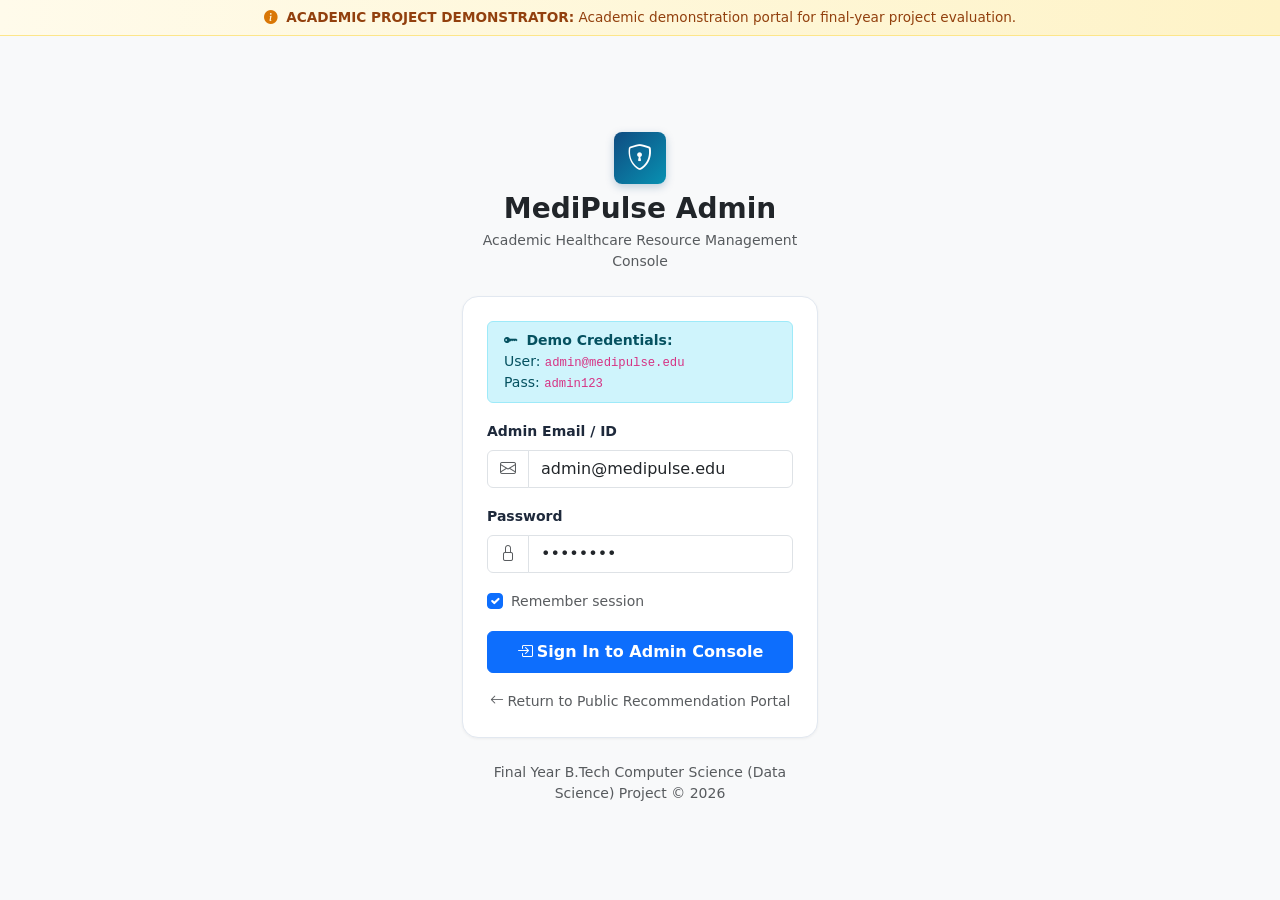
<file: frontend/pages/login.html>
<!DOCTYPE html>
<html lang="en">
<head>
  <meta charset="UTF-8">
  <meta name="viewport" content="width=device-width, initial-scale=1.0">
  <title>Admin Portal Login | MediPulse</title>
  <link href="https://cdn.jsdelivr.net/npm/bootstrap@5.3.2/dist/css/bootstrap.min.css" rel="stylesheet">
  <link rel="stylesheet" href="https://cdn.jsdelivr.net/npm/bootstrap-icons@1.11.3/font/bootstrap-icons.min.css">
  <link rel="stylesheet" href="../css/style.css">
</head>
<body class="bg-light d-flex flex-column min-vh-100">

  <!-- Top Academic Disclaimer Banner -->
  <div class="academic-disclaimer-banner text-center">
    <i class="bi bi-info-circle-fill me-1"></i>
    <strong>ACADEMIC PROJECT DEMONSTRATOR:</strong>
    Academic demonstration portal for final-year project evaluation.
  </div>

  <div class="container my-auto py-5">
    <div class="row justify-content-center">
      <div class="col-md-6 col-lg-5 col-xl-4">
        <div class="text-center mb-4">
          <div class="brand-icon-box mx-auto mb-2" style="width: 52px; height: 52px; font-size: 1.6rem;">
            <i class="bi bi-shield-lock"></i>
          </div>
          <h3 class="fw-bold text-dark mb-1">MediPulse Admin</h3>
          <p class="text-muted small">Academic Healthcare Resource Management Console</p>
        </div>

        <div class="custom-card shadow-md">
          <div class="alert alert-info py-2 px-3 small mb-3">
            <i class="bi bi-key-fill me-1"></i>
            <strong>Demo Credentials:</strong><br>
            User: <code>admin@medipulse.edu</code><br>
            Pass: <code>admin123</code>
          </div>

          <form id="loginForm" onsubmit="event.preventDefault(); window.location.href='admin.html';">
            <div class="mb-3">
              <label class="form-label small fw-bold">Admin Email / ID</label>
              <div class="input-group">
                <span class="input-group-text bg-white"><i class="bi bi-envelope text-muted"></i></span>
                <input type="email" class="form-control" value="admin@medipulse.edu" required>
              </div>
            </div>

            <div class="mb-3">
              <label class="form-label small fw-bold">Password</label>
              <div class="input-group">
                <span class="input-group-text bg-white"><i class="bi bi-lock text-muted"></i></span>
                <input type="password" class="form-control" value="admin123" required>
              </div>
            </div>

            <div class="d-flex justify-content-between align-items-center mb-3">
              <div class="form-check">
                <input class="form-check-input" type="checkbox" id="rememberMe" checked>
                <label class="form-check-label small text-muted" for="rememberMe">Remember session</label>
              </div>
            </div>

            <button type="submit" class="btn btn-primary w-100 fw-semibold py-2">
              <i class="bi bi-box-arrow-in-right me-1"></i>Sign In to Admin Console
            </button>
          </form>

          <div class="text-center mt-3">
            <a href="../index.html" class="small text-muted text-decoration-none">
              <i class="bi bi-arrow-left me-1"></i>Return to Public Recommendation Portal
            </a>
          </div>
        </div>

        <div class="text-center text-muted small mt-4">
          Final Year B.Tech Computer Science (Data Science) Project &copy; 2026
        </div>
      </div>
    </div>
  </div>

  <script src="https://cdn.jsdelivr.net/npm/bootstrap@5.3.2/dist/js/bootstrap.bundle.min.js"></script>
</body>
</html>
</file>
<file: frontend/css/style.css>
/* ==========================================================================
   HEALTHCARE RESOURCE RECOMMENDATION SYSTEM - MAIN STYLESHEET
   Phase 1: Modern Responsive Medical Design System
   ========================================================================== */

:root {
  --primary-blue: #0f4c81;
  --primary-dark: #0a2540;
  --accent-teal: #0891b2;
  --accent-cyan: #06b6d4;
  --health-green: #10b981;
  --alert-amber: #f59e0b;
  --danger-red: #ef4444;
  --bg-slate: #f8fafc;
  --card-bg: #ffffff;
  --text-main: #1e293b;
  --text-muted: #64748b;
  --border-subtle: #e2e8f0;
  --shadow-sm: 0 1px 3px rgba(0, 0, 0, 0.05);
  --shadow-md: 0 6px 18px rgba(15, 76, 129, 0.08);
  --shadow-lg: 0 12px 28px rgba(15, 76, 129, 0.12);
  --radius-lg: 16px;
  --radius-md: 10px;
}

body {
  font-family: 'Segoe UI', system-ui, -apple-system, BlinkMacSystemFont, Roboto, sans-serif;
  background-color: var(--bg-slate);
  color: var(--text-main);
  min-height: 100vh;
  display: flex;
  flex-direction: column;
}

/* ==========================================================================
   Header & Top Academic Notice
   ========================================================================== */
.academic-disclaimer-banner {
  background: linear-gradient(90deg, #fffbeb, #fef3c7);
  border-bottom: 1px solid #fde68a;
  color: #92400e;
  font-size: 0.85rem;
  padding: 0.45rem 1rem;
}

.academic-disclaimer-banner i {
  color: #d97706;
}

.navbar-brand-custom {
  font-weight: 700;
  font-size: 1.25rem;
  color: var(--primary-blue) !important;
  display: flex;
  align-items: center;
  gap: 0.6rem;
}

.brand-icon-box {
  background: linear-gradient(135deg, var(--primary-blue), var(--accent-teal));
  color: #fff;
  width: 38px;
  height: 38px;
  display: flex;
  align-items: center;
  justify-content: center;
  border-radius: 8px;
  font-size: 1.2rem;
  box-shadow: 0 3px 8px rgba(15, 76, 129, 0.25);
}

.nav-link {
  font-weight: 500;
  color: #475569 !important;
  padding: 0.6rem 0.9rem !important;
  border-radius: 6px;
  transition: all 0.2s ease-in-out;
}

.nav-link:hover, .nav-link.active {
  color: var(--primary-blue) !important;
  background-color: #f1f5f9;
}

.demo-mode-badge {
  background-color: #ecfdf5;
  color: #065f46;
  border: 1px solid #a7f3d0;
  font-size: 0.75rem;
  padding: 0.25rem 0.65rem;
  border-radius: 20px;
  display: inline-flex;
  align-items: center;
  gap: 0.4rem;
}

.demo-pulse-dot {
  width: 7px;
  height: 7px;
  background-color: var(--health-green);
  border-radius: 50%;
  animation: pulse-ring 1.8s infinite;
}

@keyframes pulse-ring {
  0% { transform: scale(0.95); opacity: 0.7; }
  50% { transform: scale(1.4); opacity: 1; }
  100% { transform: scale(0.95); opacity: 0.7; }
}

/* ==========================================================================
   Hero Section
   ========================================================================== */
.hero-section {
  background: linear-gradient(135deg, #0a2540 0%, #0f4c81 60%, #0891b2 100%);
  color: #ffffff;
  padding: 3.5rem 0 3rem;
  position: relative;
  overflow: hidden;
}

.hero-section::after {
  content: "";
  position: absolute;
  top: -50%;
  right: -20%;
  width: 600px;
  height: 600px;
  background: radial-gradient(circle, rgba(255,255,255,0.06) 0%, rgba(255,255,255,0) 70%);
  border-radius: 50%;
  pointer-events: none;
}

.hero-title {
  font-size: 2.5rem;
  font-weight: 800;
  line-height: 1.2;
  letter-spacing: -0.02em;
}

.hero-subtitle {
  font-size: 1.15rem;
  color: #e2e8f0;
  max-width: 680px;
  margin-top: 1rem;
  font-weight: 300;
}

.hero-badge-pill {
  background: rgba(255, 255, 255, 0.15);
  backdrop-filter: blur(8px);
  color: #f8fafc;
  padding: 0.35rem 0.85rem;
  border-radius: 30px;
  font-size: 0.82rem;
  display: inline-block;
  margin-bottom: 1rem;
  border: 1px solid rgba(255, 255, 255, 0.25);
}

.hero-actions .btn {
  padding: 0.75rem 1.4rem;
  font-weight: 600;
  border-radius: 8px;
  box-shadow: 0 4px 14px rgba(0,0,0,0.15);
  transition: transform 0.15s ease, box-shadow 0.15s ease;
}

.hero-actions .btn:hover {
  transform: translateY(-2px);
  box-shadow: 0 6px 20px rgba(0,0,0,0.22);
}

/* ==========================================================================
   Statistics Cards
   ========================================================================== */
.stat-card {
  background: var(--card-bg);
  border: 1px solid var(--border-subtle);
  border-radius: var(--radius-md);
  padding: 1.25rem;
  box-shadow: var(--shadow-sm);
  transition: all 0.2s ease-in-out;
  display: flex;
  align-items: center;
  gap: 1rem;
}

.stat-card:hover {
  transform: translateY(-3px);
  box-shadow: var(--shadow-md);
  border-color: #cbd5e1;
}

.stat-icon {
  width: 52px;
  height: 52px;
  border-radius: 12px;
  display: flex;
  align-items: center;
  justify-content: center;
  font-size: 1.5rem;
  flex-shrink: 0;
}

.stat-icon.blue { background: #e0f2fe; color: #0284c7; }
.stat-icon.green { background: #dcfce7; color: #16a34a; }
.stat-icon.purple { background: #f3e8ff; color: #9333ea; }
.stat-icon.red { background: #fee2e2; color: #dc2626; }
.stat-icon.amber { background: #fef3c7; color: #d97706; }

.stat-value {
  font-size: 1.7rem;
  font-weight: 700;
  line-height: 1.1;
  color: var(--text-main);
}

.stat-label {
  font-size: 0.85rem;
  color: var(--text-muted);
  font-weight: 500;
  margin-bottom: 0.2rem;
}

/* ==========================================================================
   Cards & Layout
   ========================================================================== */
.custom-card {
  background: var(--card-bg);
  border: 1px solid var(--border-subtle);
  border-radius: var(--radius-lg);
  padding: 1.5rem;
  box-shadow: var(--shadow-sm);
  transition: all 0.2s ease-in-out;
}

.custom-card:hover {
  box-shadow: var(--shadow-md);
}

.section-header {
  margin-bottom: 1.75rem;
}

.section-title {
  font-size: 1.55rem;
  font-weight: 700;
  color: var(--primary-dark);
  letter-spacing: -0.01em;
}

.section-subtitle {
  color: var(--text-muted);
  font-size: 0.95rem;
}

/* ==========================================================================
   Hospital Recommendation Cards
   ========================================================================== */
.hospital-card {
  background: var(--card-bg);
  border: 1px solid var(--border-subtle);
  border-radius: var(--radius-lg);
  overflow: hidden;
  transition: all 0.25s ease-in-out;
  position: relative;
  display: flex;
  flex-direction: column;
  height: 100%;
  cursor: pointer;
}

.card-dblclick-hint {
  user-select: none;
  transition: opacity 0.2s ease;
  opacity: 0.75;
}

.hospital-card:hover .card-dblclick-hint {
  opacity: 1;
  color: var(--primary) !important;
}

.hospital-card:hover {
  transform: translateY(-4px);
  box-shadow: var(--shadow-lg);
  border-color: #93c5fd;
}

.hospital-card-header {
  padding: 1.25rem 1.25rem 0.75rem;
  display: flex;
  justify-content: space-between;
  align-items: flex-start;
  gap: 0.75rem;
  border-bottom: 1px solid #f1f5f9;
}

.hospital-title {
  font-size: 1.15rem;
  font-weight: 700;
  color: var(--primary-dark);
  line-height: 1.3;
  margin-bottom: 0.25rem;
}

.hospital-specialty-pill {
  background-color: #e0f2fe;
  color: #0369a1;
  font-weight: 600;
  font-size: 0.78rem;
  padding: 0.2rem 0.6rem;
  border-radius: 6px;
  display: inline-block;
}

.score-badge-circle {
  width: 58px;
  height: 58px;
  border-radius: 50%;
  background: linear-gradient(135deg, #0284c7, #0f4c81);
  color: #ffffff;
  display: flex;
  flex-direction: column;
  align-items: center;
  justify-content: center;
  font-weight: 800;
  font-size: 1.05rem;
  line-height: 1;
  flex-shrink: 0;
  box-shadow: 0 4px 10px rgba(14, 116, 144, 0.3);
}

.score-badge-circle small {
  font-size: 0.55rem;
  font-weight: 600;
  text-transform: uppercase;
  letter-spacing: 0.5px;
  opacity: 0.9;
  margin-top: 2px;
}

.hospital-card-body {
  padding: 1.1rem 1.25rem;
  flex-grow: 1;
}

.meta-grid {
  display: grid;
  grid-template-columns: repeat(2, 1fr);
  gap: 0.75rem 1rem;
  margin-bottom: 1rem;
}

.meta-item {
  display: flex;
  flex-direction: column;
}

.meta-item-label {
  font-size: 0.72rem;
  color: var(--text-muted);
  text-transform: uppercase;
  font-weight: 600;
  letter-spacing: 0.5px;
  margin-bottom: 2px;
}

.meta-item-value {
  font-size: 0.92rem;
  font-weight: 600;
  color: var(--text-main);
  display: flex;
  align-items: center;
  gap: 0.35rem;
}

/* Factor breakdown mini-bars */
.explainable-breakdown {
  background: #f8fafc;
  border-radius: 8px;
  padding: 0.75rem;
  border: 1px dashed var(--border-subtle);
  margin-top: 0.85rem;
}

.explainable-title {
  font-size: 0.75rem;
  font-weight: 700;
  color: #475569;
  text-transform: uppercase;
  letter-spacing: 0.5px;
  margin-bottom: 0.5rem;
  display: flex;
  align-items: center;
  justify-content: space-between;
}

.factor-meter {
  margin-bottom: 0.4rem;
}

.factor-meter:last-child {
  margin-bottom: 0;
}

.factor-label-row {
  display: flex;
  justify-content: space-between;
  font-size: 0.72rem;
  color: #64748b;
  margin-bottom: 2px;
}

.progress-thin {
  height: 6px;
  border-radius: 4px;
  background-color: #e2e8f0;
}

.hospital-card-footer {
  padding: 0.85rem 1.25rem;
  background-color: #fafbfd;
  border-top: 1px solid #f1f5f9;
  display: flex;
  align-items: center;
  justify-content: space-between;
}

/* ==========================================================================
   Badges & Indicators
   ========================================================================== */
.badge-emergency-low {
  background-color: #ecfdf5;
  color: #047857;
  border: 1px solid #a7f3d0;
  font-weight: 600;
  font-size: 0.75rem;
}

.badge-emergency-medium {
  background-color: #eff6ff;
  color: #1d4ed8;
  border: 1px solid #bfdbfe;
  font-weight: 600;
  font-size: 0.75rem;
}

.badge-emergency-high {
  background-color: #fffbeb;
  color: #b45309;
  border: 1px solid #fde68a;
  font-weight: 600;
  font-size: 0.75rem;
}

.badge-emergency-critical {
  background-color: #fef2f2;
  color: #b91c1c;
  border: 1px solid #fecaca;
  font-weight: 600;
  font-size: 0.75rem;
  animation: pulse-border 1.5s infinite;
}

@keyframes pulse-border {
  0% { box-shadow: 0 0 0 0 rgba(239, 68, 68, 0.4); }
  70% { box-shadow: 0 0 0 5px rgba(239, 68, 68, 0); }
  100% { box-shadow: 0 0 0 0 rgba(239, 68, 68, 0); }
}

.rating-pill {
  background-color: #fef3c7;
  color: #92400e;
  font-size: 0.8rem;
  font-weight: 700;
  padding: 0.15rem 0.45rem;
  border-radius: 5px;
  display: inline-flex;
  align-items: center;
  gap: 0.25rem;
}

/* ==========================================================================
   Filter Panel
   ========================================================================== */
.filter-card {
  background: #ffffff;
  border: 1px solid var(--border-subtle);
  border-radius: var(--radius-lg);
  padding: 1.5rem;
  box-shadow: var(--shadow-sm);
  position: sticky;
  top: 1.5rem;
}

.filter-header {
  display: flex;
  align-items: center;
  justify-content: space-between;
  margin-bottom: 1.25rem;
  padding-bottom: 0.75rem;
  border-bottom: 1px solid var(--border-subtle);
}

.filter-title {
  font-weight: 700;
  font-size: 1.1rem;
  color: var(--primary-dark);
  display: flex;
  align-items: center;
  gap: 0.5rem;
}

.form-label-bold {
  font-size: 0.85rem;
  font-weight: 600;
  color: #334155;
  margin-bottom: 0.35rem;
}

.slider-val-badge {
  font-size: 0.82rem;
  font-weight: 700;
  color: var(--primary-blue);
}

/* ==========================================================================
   Tables & Lists
   ========================================================================== */
.custom-table {
  width: 100%;
  border-collapse: separate;
  border-spacing: 0;
}

.custom-table th {
  background-color: #f8fafc;
  color: #475569;
  font-size: 0.8rem;
  text-transform: uppercase;
  letter-spacing: 0.5px;
  font-weight: 600;
  padding: 0.9rem 1rem;
  border-bottom: 2px solid var(--border-subtle);
}

.custom-table td {
  padding: 1rem;
  vertical-align: middle;
  border-bottom: 1px solid var(--border-subtle);
  font-size: 0.9rem;
}

.custom-table tbody tr:hover {
  background-color: #f1f5f9;
}

/* ==========================================================================
   Blood Matrix Grid
   ========================================================================== */
.blood-unit-badge {
  font-weight: 700;
  font-size: 1.1rem;
  width: 48px;
  height: 48px;
  border-radius: 50%;
  display: flex;
  align-items: center;
  justify-content: center;
  color: #ffffff;
  background: linear-gradient(135deg, #ef4444, #b91c1c);
  box-shadow: 0 4px 10px rgba(239, 68, 68, 0.25);
}

.stock-pill {
  padding: 0.25rem 0.6rem;
  border-radius: 20px;
  font-size: 0.75rem;
  font-weight: 600;
}

.stock-adequate { background-color: #ecfdf5; color: #047857; }
.stock-low { background-color: #fffbeb; color: #b45309; }
.stock-critical { background-color: #fef2f2; color: #b91c1c; }

/* ==========================================================================
   Algorithm Visualizer
   ========================================================================== */
.algo-weight-tag {
  background-color: #f1f5f9;
  border: 1px solid #cbd5e1;
  color: #334155;
  border-radius: 6px;
  padding: 0.3rem 0.6rem;
  font-size: 0.78rem;
  font-weight: 600;
  display: inline-block;
  margin: 0.2rem;
}

/* ==========================================================================
   Footer
   ========================================================================== */
footer {
  margin-top: auto;
  background-color: #0a2540;
  color: #94a3b8;
  font-size: 0.88rem;
  padding: 3rem 0 1.5rem;
  border-top: 1px solid #1e293b;
}

footer a {
  color: #cbd5e1;
  text-decoration: none;
  transition: color 0.15s ease;
}

footer a:hover {
  color: #38bdf8;
}

.footer-bottom {
  border-top: 1px solid rgba(255, 255, 255, 0.08);
  margin-top: 2rem;
  padding-top: 1.5rem;
  font-size: 0.8rem;
}

/* Empty state */
.empty-state {
  text-align: center;
  padding: 3.5rem 1.5rem;
  background: #ffffff;
  border-radius: var(--radius-lg);
  border: 1px dashed #cbd5e1;
}

.empty-state i {
  font-size: 3.5rem;
  color: #94a3b8;
  margin-bottom: 1rem;
}

/* Hospital Queue Compact Sort Control */
.queue-sort-dropdown {
  background-color: #0f172a;
  color: #ffffff;
  font-size: 0.8125rem;
  font-weight: 500;
  line-height: 1.25;
  height: 32px;
  padding: 0.25rem 2rem 0.25rem 0.75rem;
  border: 1px solid #1e293b;
  border-radius: 6px;
  cursor: pointer;
  appearance: none;
  -webkit-appearance: none;
  -moz-appearance: none;
  background-image: url("data:image/svg+xml,%3csvg xmlns='http://www.w3.org/2000/svg' viewBox='0 0 16 16' fill='%23ffffff'%3e%3cpath fill-rule='evenodd' d='M1.646 4.646a.5.5 0 0 1 .708 0L8 10.293l5.646-5.647a.5.5 0 0 1 .708.708l-6 6a.5.5 0 0 1-.708 0l-6-6a.5.5 0 0 1 0-.708z'/%3e%3c/svg%3e");
  background-repeat: no-repeat;
  background-position: right 0.65rem center;
  background-size: 10px 8px;
  transition: all 0.15s ease-in-out;
  box-shadow: 0 1px 2px rgba(0, 0, 0, 0.05);
}

.queue-sort-dropdown:hover {
  background-color: #1e293b;
  border-color: #334155;
  color: #ffffff;
}

.queue-sort-dropdown:focus {
  outline: none;
  border-color: #3b82f6;
  box-shadow: 0 0 0 2px rgba(59, 130, 246, 0.35);
}

.queue-sort-dropdown option {
  background-color: #0f172a;
  color: #ffffff;
}
</file>
